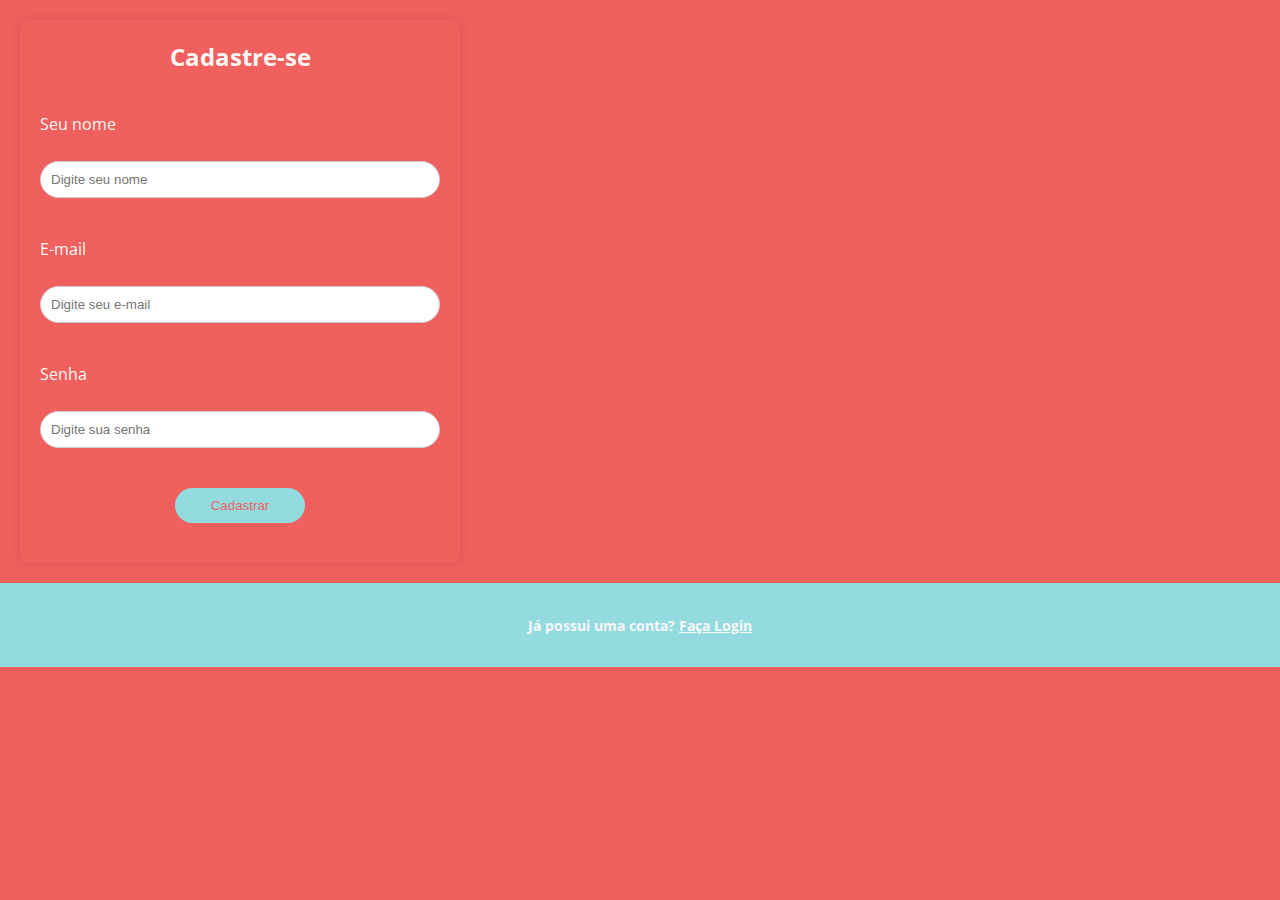
<file: Biblioteca/cadastro.html>
<!DOCTYPE html>
<html lang="en">
<head>
    <meta charset="UTF-8">
    <meta name="viewport" content="width=device-width, initial-scale=1.0">
    <title>Cadastro</title>
    <link rel="stylesheet" href="cadastro.css">
    
</head>
<body>
    <div class="container">
        <h2 class="white-text">Cadastre-se</h2>
        <p class="white-text">Seu nome</p>
        <input type="text" id="nome" placeholder="Digite seu nome">

        <p class="white-text">E-mail</p>
        <input type="email" id="email" placeholder="Digite seu e-mail">

        <p class="white-text">Senha</p>
        <input type="password" id="senha" placeholder="Digite sua senha">
        
        <div class="div-button">
            <button type="button">Cadastrar</button>
        </div>
    </div>
        
        <footer>
            <p class="p-Footer">Já possui uma conta? <a href="login.html">Faça Login</a></p>
        </footer>
</body>
</html>
</file>
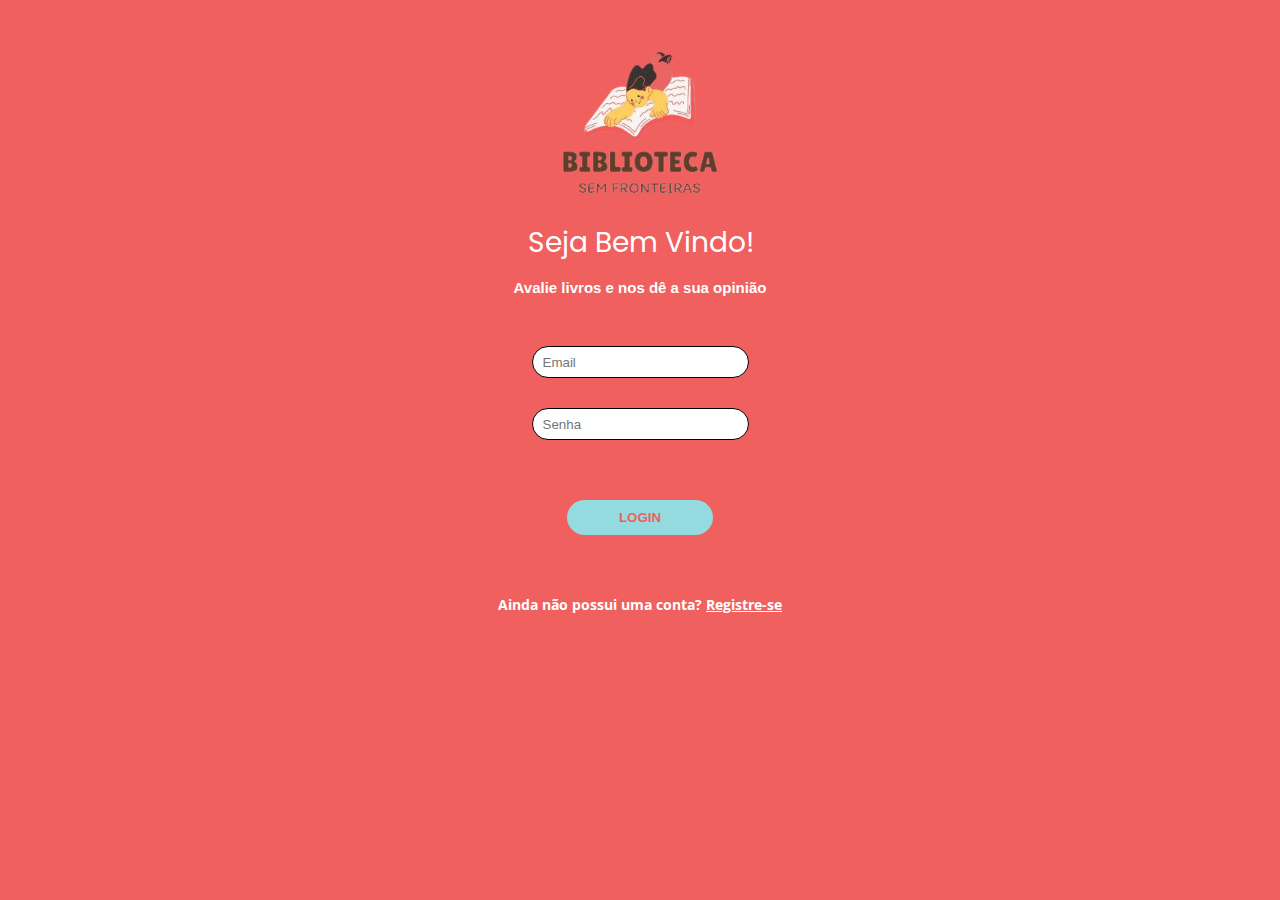
<file: Biblioteca/login.html>
<!DOCTYPE html>
<html lang="pt-br">
<head>
<meta charset="UTF-8">
<meta name="viewport" content="width=device-width, initial-scale=1.0">
<title>Página de Login</title>
<link rel="stylesheet" href="login.css">
</head>
<body>
  <div class="conteiner">
    <div class="logo">
      <img src="imgs/logo.png" alt="Logo">
      <p class="logo">Seja Bem Vindo!</p>
    </div>

    <p class="Avalie">Avalie livros e nos dê a sua opinião</p>

    <div class="textbox-email"> 
      <input type="text" placeholder="Email">
    </div>

    <div class="textbox-senha">     
      <input type="password" placeholder="Senha">
    </div>

    <button>LOGIN</button>

    <p class="link">Ainda não possui uma conta? <a href="cadastro.html">Registre-se</a></p>
  </div>
</body>
</html>
</file>
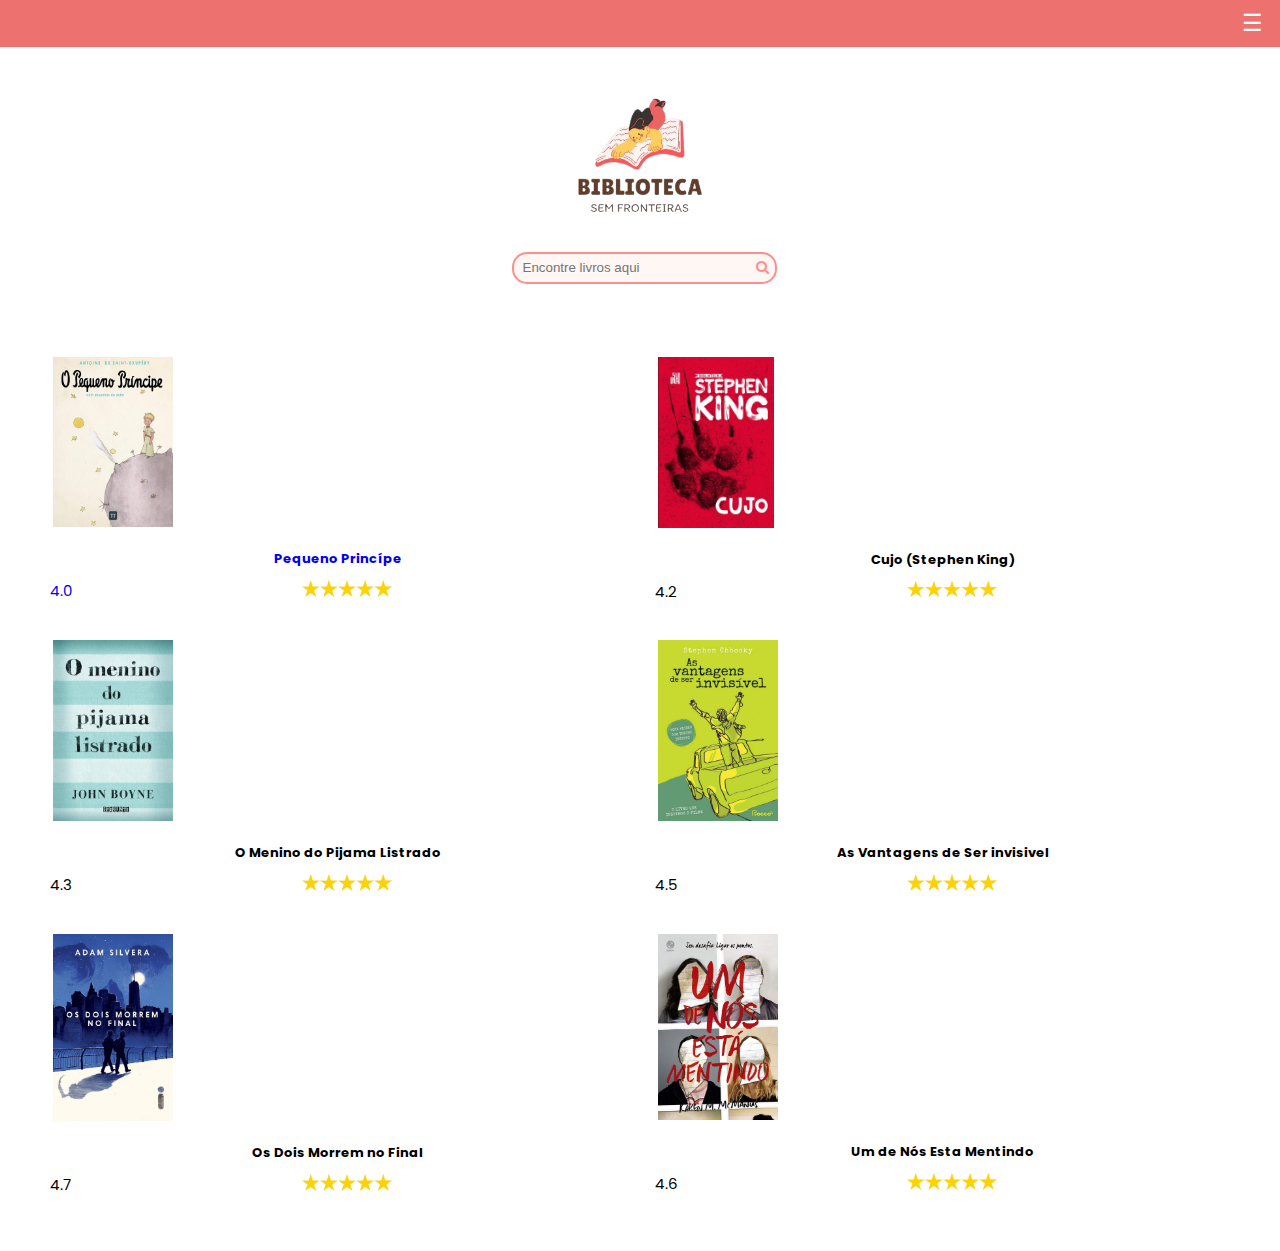
<file: Biblioteca/principal.html>
<!DOCTYPE html>
<html lang="pt-br">

<head>
    <meta charset="UTF-8">
    <meta name="viewport" content="width=device-width, initial-scale=1.0">
    <link rel="stylesheet" href="principal.css">
    <script src="menu.js"></script>
    <script src="generos.js" defer></script>
    <link rel='stylesheet' href='//cdnjs.cloudflare.com/ajax/libs/font-awesome/4.2.0/css/font-awesome.min.css'
    type='text/css'>
    <title>Biblioteca Sem Fronteiras</title>
</head>

<body>
    <header>
        <a href="#" class="btn-open" onclick="abrirMenu()">&#9776;</a>
    </header>
    <nav id="menuLateral" class="display-none">
        <a href="#" class="btn-close" onclick="fecharMenu()">&times;</a>
        <ul>
            <li><a href="principal.html">INÍCIO</a></li>
            <li><a id="list-g" href="#">LISTA DE GÊNEROS</a></li>
            <ul id="ul-generos" class="display-none">
                <li><a href="romancePrinc.html">Romance</a></li>
                <li><a href="#">Terror</a></li>
                <li><a href="#">Ficção Cientifica</a></li>
                <li><a href="#">Fantasia</a></li>
                <li><a href="#">Drama</a></li>
                <li><a href="#">Suspense</a></li>
                <li><a href="#">Comédia</a></li>
            </ul>
            <li><a href="#">MEU PERFIL</a></li>
        </ul>
    </nav>

    <div class="logo">
        <img src="imgs/logo.png" alt="logo do site">
    </div>
    <div class="text-box" action="search.php" method="post">
        <input type="text" id="query" name="query" placeholder="Encontre livros aqui">
        <div id="lupa"></div>
    </div>
    <div class="conteiner">
        <a class="item item-1" href="criticas.html">
            <img src="imgs/Pequeno Principe.jpeg" alt="">
            <H2>Pequeno Princípe</H2>
            <p>4.0</p>
            <div class="estrela">
                <img src="imgs/estrelas.png" alt="">
            </div>
        </a>

        <div class="item item-2">
            <img src="imgs/Cujo.jpeg" alt="">
            <H2>Cujo (Stephen King)</H2>
            <p>4.2</p>
            <div class="estrela">
                <img src="imgs/estrelas.png" alt="">
            </div>
        </div>

        <div class="item item-3">
            <img src="imgs/Menino do Pijama Listrado.jpeg" alt="">
            <H2>O Menino do Pijama Listrado</H2>
            <p>4.3</p>
            <div class="estrela">
                <img src="imgs/estrelas.png" alt="">
            </div>
        </div>

        <div class="item item-4">
            <img src="imgs/As vantagens de ser invisivel.jpeg" alt="">
            <H2>As Vantagens de Ser invisivel</H2>
            <p>4.5</p>
            <div class="estrela">
                <img src="imgs/estrelas.png" alt="">
            </div>
        </div>

        <div class="item item-5">
            <img src="imgs/Os dois morrem no final.jpeg" alt="">
            <H2>Os Dois Morrem no Final</H2>
            <p>4.7</p>
            <div class="estrela">
                <img src="imgs/estrelas.png" alt="">
            </div>
        </div>

        <div class="item item-6">
            <img src="imgs/Um de nós esta Mentindo.jpeg" alt="">
            <h2>Um de Nós Esta Mentindo</H2>
            <p>4.6</p>
            <div class="estrela">
                <img src="imgs/estrelas.png" alt="">
            </div>
        </div>
    </div>

</body>

</html>
</file>
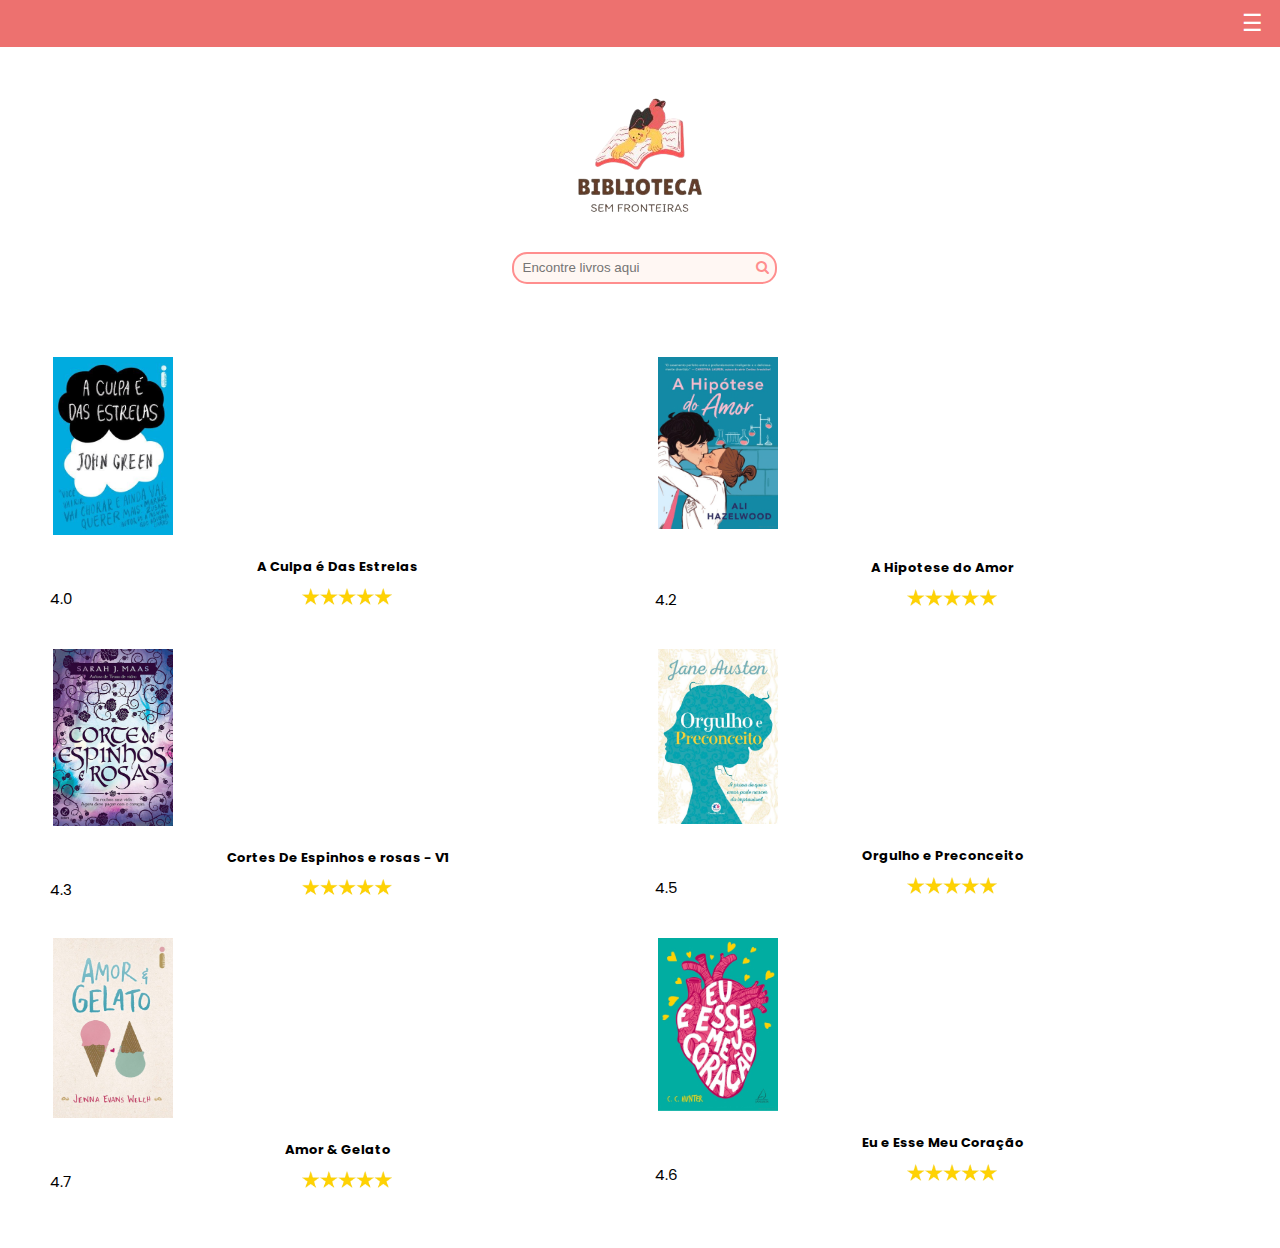
<file: Biblioteca/romancePrinc.html>
<!DOCTYPE html>
<html lang="pt-br">

<head>
    <meta charset="UTF-8">
    <meta name="viewport" content="width=device-width, initial-scale=1.0">
    <link rel="stylesheet" href="principal.css">
    <script src="menu.js"></script>
    <script src="generos.js" defer></script>
    <link rel='stylesheet' href='//cdnjs.cloudflare.com/ajax/libs/font-awesome/4.2.0/css/font-awesome.min.css'
        type='text/css'>
    <title>Biblioteca Sem Fronteiras</title>
</head>

<body>
    <header>
        <a href="#" class="btn-open" onclick="abrirMenu()">&#9776;</a>
    </header>
    <nav id="menuLateral" class="display-none">
        <a href="#" class="btn-close" onclick="fecharMenu()">&times;</a>
        <ul>
            <li><a href="principal.html">INÍCIO</a></li>
            <li><a id="list-g" href="#">LISTA DE GÊNEROS</a></li>
            <ul id="ul-generos" class="display-none">
                <li><a href="#">Romance</a></li>
                <li><a href="#">Terror</a></li>
                <li><a href="#">Ficção Cientifica</a></li>
                <li><a href="#">Fantasia</a></li>
                <li><a href="#">Drama</a></li>
                <li><a href="#">Suspense</a></li>
                <li><a href="#">Comédia</a></li>
            </ul>
            <li><a href="#">MEU PERFIL</a></li>
        </ul>
    </nav>

    <div class="logo">
        <img src="imgs/logo.png" alt="logo do site">
    </div>
    <div class="text-box">
        <input type="text" placeholder="Encontre livros aqui">
        <div id="lupa"></div>
    </div>
    <div class="conteiner">
        <div class="item item-1" href="">
            <img src="imgs/A Culpa é das Estrelas.jpg" alt="">
            <H2>A Culpa é Das Estrelas</H2>
            <p>4.0</p>
            <div class="estrela">
                <img src="imgs/estrelas.png" alt="">
            </div>
        </div>

        <div class="item item-sla">
            <img src="imgs/A Hipotese do amor.jpg" alt="">
            <H2 class="h2">A Hipotese do Amor</H2>
            <p>4.2</p>
            <div class="estrela">
                <img src="imgs/estrelas.png" alt="">
            </div>
        </div>

        <div class="item item-3">
            <img src="imgs/Corte de espinhos e rosas v1.jpg" alt="">
            <H2>Cortes De Espinhos e rosas - V1</H2>
            <p>4.3</p>
            <div class="estrela">
                <img src="imgs/estrelas.png" alt="">
            </div>
        </div>

        <div class="item item-4">
            <img src="imgs/Orgulho e Preconceito.jpg" alt="">
            <H2>Orgulho e Preconceito</H2>
            <p>4.5</p>
            <div class="estrela">
                <img src="imgs/estrelas.png" alt="">
            </div>
        </div>

        <div class="item item-5">
            <img src="imgs/Amor & Gelato.jpg" alt="">
            <H2>Amor & Gelato</H2>
            <p>4.7</p>
            <div class="estrela">
                <img src="imgs/estrelas.png" alt="">
            </div>
        </div>

        <div class="item item-6">
            <img src="imgs/eu esse meu coração.jpg" alt="">
            <h2>Eu e Esse Meu Coração</H2>
            <p>4.6</p>
            <div class="estrela">
                <img src="imgs/estrelas.png" alt="">
            </div>
        </div>
    </div>

</body>

</html>
</file>
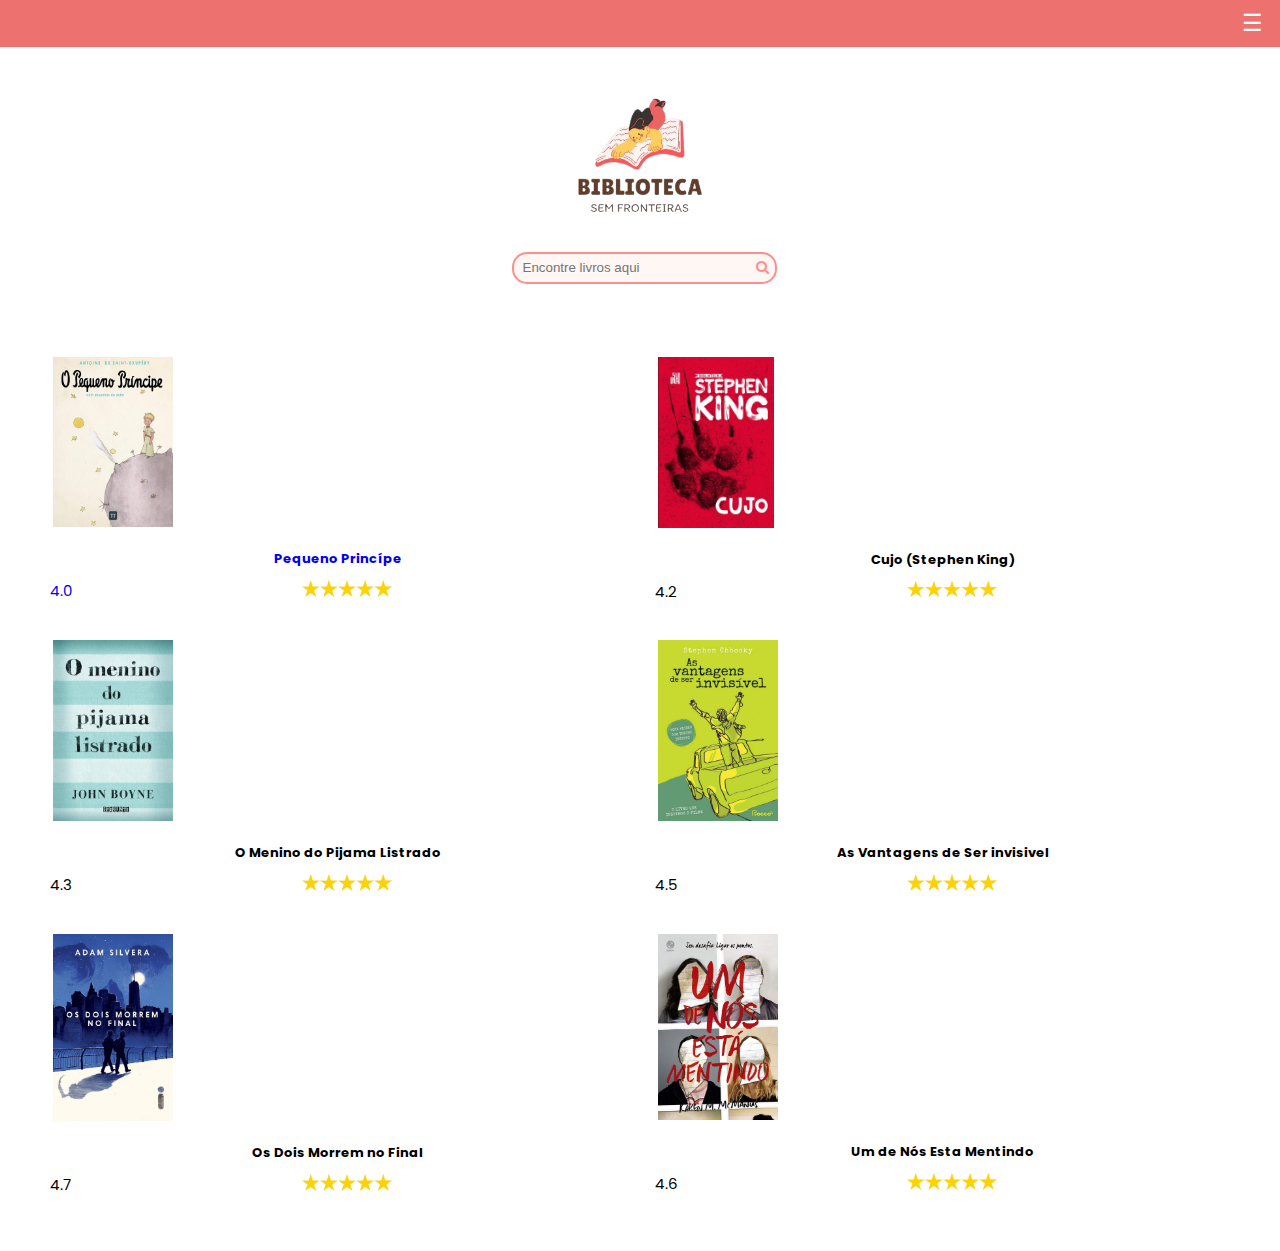
<file: Biblioteca_Sem_Fronteiras/principal.html>
<!DOCTYPE html>
<html lang="pt-br">

<head>
    <meta charset="UTF-8">
    <meta name="viewport" content="width=device-width, initial-scale=1.0">
    <link rel="stylesheet" href="principal.css">
    <script src="menu.js"></script>
    <script src="generos.js" defer></script>
    <link rel='stylesheet' href='//cdnjs.cloudflare.com/ajax/libs/font-awesome/4.2.0/css/font-awesome.min.css'
        type='text/css'>
    <title>Biblioteca Sem Fronteiras</title>
</head>

<body>
    <header>
        <a href="#" class="btn-open" onclick="abrirMenu()">&#9776;</a>
    </header>
    <nav id="menuLateral" class="display-none">
        <a href="#" class="btn-close" onclick="fecharMenu()">&times;</a>
        <ul>
            <li><a href="principal.html">INÍCIO</a></li>
            <li><a id="list-g" href="#">LISTA DE GÊNEROS</a></li>
            <ul id="ul-generos" class="display-none">
                <li><a href="#">Romance</a></li>
                <li><a href="#">Terror</a></li>
                <li><a href="#">Ficção Cientifica</a></li>
                <li><a href="#">Fantasia</a></li>
                <li><a href="#">Drama</a></li>
                <li><a href="#">Suspense</a></li>
                <li><a href="#">Comédia</a></li>
            </ul>
            <li><a href="#">MEU PERFIL</a></li>
        </ul>
    </nav>

    <div class="logo">
        <img src="imgs/logo.png" alt="logo do site">
    </div>
    <div class="text-box">
        <input type="text" placeholder="Encontre livros aqui">
        <div id="lupa"></div>
    </div>
    <div class="conteiner">
        <a class="item item-1" href="criticas.html">
            <img src="imgs/Pequeno Principe.jpeg" alt="">
            <H2>Pequeno Princípe</H2>
            <p>4.0</p>
            <div class="estrela">
                <img src="imgs/estrelas.png" alt="">
            </div>
        </a>

        <div class="item item-2">
            <img src="imgs/Cujo.jpeg" alt="">
            <H2>Cujo (Stephen King)</H2>
            <p>4.2</p>
            <div class="estrela">
                <img src="imgs/estrelas.png" alt="">
            </div>
        </div>

        <div class="item item-3">
            <img src="imgs/Menino do Pijama Listrado.jpeg" alt="">
            <H2>O Menino do Pijama Listrado</H2>
            <p>4.3</p>
            <div class="estrela">
                <img src="imgs/estrelas.png" alt="">
            </div>
        </div>

        <div class="item item-4">
            <img src="imgs/As vantagens de ser invisivel.jpeg" alt="">
            <H2>As Vantagens de Ser invisivel</H2>
            <p>4.5</p>
            <div class="estrela">
                <img src="imgs/estrelas.png" alt="">
            </div>
        </div>

        <div class="item item-5">
            <img src="imgs/Os dois morrem no final.jpeg" alt="">
            <H2>Os Dois Morrem no Final</H2>
            <p>4.7</p>
            <div class="estrela">
                <img src="imgs/estrelas.png" alt="">
            </div>
        </div>

        <div class="item item-6">
            <img src="imgs/Um de nós esta Mentindo.jpeg" alt="">
            <h2>Um de Nós Esta Mentindo</H2>
            <p>4.6</p>
            <div class="estrela">
                <img src="imgs/estrelas.png" alt="">
            </div>
        </div>
    </div>

</body>

</html>
</file>
<file: Biblioteca/cadastro.css>
/* Estilo para os textos fora do botão e com a classe "white-text"*/
@import url('https://fonts.googleapis.com/css2?family=Open+Sans:ital,wght@0,300..800;1,300..800&display=swap');


.white-text{
    color:#FFF7F3 ;
    font-family: "Open Sans", sans-serif;
    padding-top: 20px;
}

body
{
    font-family: Arial, sans-serif;
    background-color: #EF605E;
    margin: 0;
}

.container {
    max-width: 400px;
    margin: 20px ;
    padding: 20px;
    padding-top: 0;
    background-color: #EF605E;
    border-radius: 8px;
    box-shadow: 0 0 10px rgba(0, 0, 0, 0.1);   
}

h2 {
    text-align: center;
    margin-top: 20px;
    
}

input[type="text"],
input[type="email"],
input[type="password"],
button {
    width: 100%;
    padding: 10px;
    margin-top: 8px;
    border: 1px solid #ccc;
    border-radius: 20px;
    box-sizing: border-box;
}

#nome, #email, #senha {
    margin-top: 10px;
 
}


button {
    background-color:#93DBDF;
    color: #EF605E;
    border: none;
    cursor: pointer;
    border-radius: 20px;
    width: 130px;
    margin: 20px;
    margin-top: 20px;
    
}

.div-button {
    display: flex;
    justify-content: center;
}

button:hover {
    background-color:#EF605E;
}

input[type="text"]:focus,
input[type="email"]:focus,
input[type="password"]:focus {
    outline: none;
    border-color: #007bff;
}


/* Adicionando a borda colorida */
input[type="color"] {
    width: 100%;
    border: none;
    border-bottom: 2px solid transparent; /* Linha inferior transparente inicialmente */
    margin-top: 10px;
}

input[type="color"]:focus {
    outline: none;
}

/* Alterando a cor da borda quando selecionado */
input[type="color"]:focus + label {
    border-color: #007bff;
}

/* Alterando a cor da borda quando escolhida */
input[type="color"] + label {
    display: block;
    margin-top: 20px;
    border-bottom: 2px solid #007bff; /* Defina a cor padrão aqui */
}

/* Espaçamento */
.container > *:not(:first-child) {
    margin-top: 20px;
}

footer {
    background-color: #93DBDF;
    height: 84px;
    display: flex;
    align-items: center;
    justify-content: center;
    
}

.p-Footer, a {
    color: rgb(247, 247, 247); 
    font-weight: bold;
    font-family: "Open Sans", sans-serif;
    font-size: 14px;
     
}
</file>
<file: Biblioteca/login.css>
@import url('https://fonts.googleapis.com/css2?family=Poppins:ital,wght@0,100;0,200;0,300;0,400;0,500;0,600;0,700;0,800;0,900;1,100;1,200;1,300;1,400;1,500;1,600;1,700;1,800;1,900&display=swap');

@import url('https://fonts.googleapis.com/css2?family=Open+Sans:ital,wght@0,300..800;1,300..800&display=swap');

body {
    font-family: Arial, sans-serif;
    text-align: center;
    background-color:#EF605E ;
    display: flex;
    justify-content: center;
    margin: 20px;
    margin-top: 10px;
  }

.logo img {
    margin-top: 40px;
    width: 50%;
}

  p.logo{
    margin-top: 20px;
    margin-bottom: 10px;
    color: bisque;
    font-size: 28px;
    font-family: "Poppins", sans-serif;
    color: white;
     
  }

  .Avalie {
    font-weight: bold;
    font-size: 15px;
    color: white;
    
  }

  
.textbox-email{
    margin-top: 50px;
}

.textbox-senha{
    margin-top: 30px;
}

  input {
    width:200px;
    padding: 5px;
    border: 1px solid;
    border-radius: 20px;
    height: 20px;
  }

  :placeholder-shown{
    padding-left: 10px;
  }

  button {
    margin-top: 60px;
    margin-bottom: 30px;
    padding: 10px  10px;
    background-color:#93DBDF;
    color:#EF605E;
    border: none;
    border-radius: 20px;
    cursor: pointer;
    width: 45%;
    height: 35px;
    font-weight: bold;
  }
  
  p.link {
    margin-top: 30px;
    color: white;
    font-family: "Open Sans", sans-serif;
    font-weight: bold;
    font-size: 14px;
    margin-right: 20px;
    margin-left: 20px;
  }

  a{
    color: white;
    font-family: "Open Sans", sans-serif;
    font-weight: bold;  
  }
</file>
<file: Biblioteca/principal.css>
@import url('https://fonts.googleapis.com/css2?family=Open+Sans:ital,wght@0,300..800;1,300..800&display=swap');

@import url('https://fonts.googleapis.com/css2?family=Poppins:ital,wght@0,100;0,200;0,300;0,400;0,500;0,600;0,700;0,800;0,900;1,100;1,200;1,300;1,400;1,500;1,600;1,700;1,800;1,900&display=swap');

* {
    padding: 0;
    margin: 0;
}

body {
    background-color: white;
}

header {
    padding: 10px;
    background-color: #ed716f;
    display: flex;
    justify-content: end;
}

.btn-close {
    font-size: 35px;
    text-decoration: none;
    color: white;
    font-weight: 100;
    display: flex;
    justify-content: center;
    margin-left: -11px;
    padding-bottom: 15px;
    padding-top: 15px;
}

.btn-open {
    font-size: 23px;
    font-weight: 200;
    color: white;
    text-decoration: none;
    padding: 0px 7px 0px 0px;
}

.display-none {
    display: none !important;
}

nav {
    height: 100%;
    background-color: #ef605e;
    position: fixed;
    top: 0;
    left: 0;
    z-index: 1;
    overflow: hidden;
    transition: width 0.5s;
    width: 50%;
}

nav ul li a {
    color: white;
    font-size: 15px;
    display: block;
    padding: 15px 10px 15px 26px;
    font-family: "Open Sans", sans-serif;
    text-decoration: none;

}


img {
    width: 130px;
    margin: 50px 0px 23px;
}

.logo {
    display: flex;
    justify-content: center;
}

.text-box {
    display: flex;
    justify-content: center;
    margin-top: 13px;
}

input {
    width: 252px;
    height: 28px;
    border: 2px;
    border-style: solid;
    border-color: #FF8E8E;
    border-radius: 15px;
    background-color: #FFF7F3;

}

#lupa {
    float: left;
    margin: 6px 0px 0px -21px;
    cursor: pointer;
    color: #FF8E8E;
}


#lupa:after {
    font-family: FontAwesome;
    font-size: 14px;
    content: "\f002"
}

:placeholder-shown {
    padding-left: 9px;
}

.conteiner {
    border: 2px;
    margin: 35px;
    margin-top: 55px;
    display: grid;
    grid-template-columns: 1fr 1fr;

}

.item>img {
    width: 120px;
    margin: 18px;
}

.item-1 {
    text-decoration: none;
}

.item-2>img {
    width: 116px;

}

h2 {
    display: flex;
    justify-content: center;
    text-align: center;
    font-size: 13px;
    font-family: "Poppins", sans-serif;
}

p {
    padding-top: 10px;
    padding-left: 15px;
    font-size: 15px;
    font-family: "Poppins", sans-serif;
}

.estrela {
    margin-top: -74px;
    padding-left: 19px;
    display: flex;
    justify-content: center;

}

.estrela > img {
    width: 90px;

}

.h2 {
    padding-top: 7px;
}
</file>
<file: Biblioteca_Sem_Fronteiras/principal.css>
@import url('https://fonts.googleapis.com/css2?family=Open+Sans:ital,wght@0,300..800;1,300..800&display=swap');

@import url('https://fonts.googleapis.com/css2?family=Poppins:ital,wght@0,100;0,200;0,300;0,400;0,500;0,600;0,700;0,800;0,900;1,100;1,200;1,300;1,400;1,500;1,600;1,700;1,800;1,900&display=swap');

* {
    padding: 0;
    margin: 0;
}

body {
    background-color: white;
}

header {
    padding: 10px;
    background-color: #ed716f;
    display: flex;
    justify-content: end;
}

.btn-close {
    font-size: 35px;
    text-decoration: none;
    color: white;
    font-weight: 100;
    display: flex;
    justify-content: center;
    margin-left: -11px;
    padding-bottom: 15px;
    padding-top: 15px;
}

.btn-open {
    font-size: 23px;
    font-weight: 200;
    color: white;
    text-decoration: none;
    padding: 0px 7px 0px 0px;
}

.display-none {
    display: none !important;
}

nav {
    height: 100%;
    background-color: #ef605e;
    position: fixed;
    top: 0;
    left: 0;
    z-index: 1;
    overflow: hidden;
    transition: width 0.5s;
    width: 50%;
}

nav ul li a {
    color: white;
    font-size: 15px;
    display: block;
    padding: 15px 10px 15px 26px;
    font-family: "Open Sans", sans-serif;
    text-decoration: none;

}


img {
    width: 130px;
    margin: 50px 0px 23px;
}

.logo {
    display: flex;
    justify-content: center;
}

.text-box {
    display: flex;
    justify-content: center;
    margin-top: 13px;
}

input {
    width: 252px;
    height: 28px;
    border: 2px;
    border-style: solid;
    border-color: #FF8E8E;
    border-radius: 15px;
    background-color: #FFF7F3;

}

#lupa {
    float: left;
    margin: 6px 0px 0px -21px;
    cursor: pointer;
    color: #FF8E8E;
}


#lupa:after {
    font-family: FontAwesome;
    font-size: 14px;
    content: "\f002"
}

:placeholder-shown {
    padding-left: 9px;
}

.conteiner {
    border: 2px;
    margin: 35px;
    margin-top: 55px;
    display: grid;
    grid-template-columns: 1fr 1fr;

}

.item>img {
    width: 120px;
    margin: 18px;
}

.item-1 {
    text-decoration: none;
}

.item-2>img {
    width: 116px;

}

h2 {
    display: flex;
    justify-content: center;
    text-align: center;
    font-size: 13px;
    font-family: "Poppins", sans-serif;
}

p {
    padding-top: 10px;
    padding-left: 15px;
    font-size: 15px;
    font-family: "Poppins", sans-serif;
}

.estrela {
    margin-top: -74px;
    padding-left: 19px;
    display: flex;
    justify-content: center;

}

.estrela>img {
    width: 90px;

}
</file>
